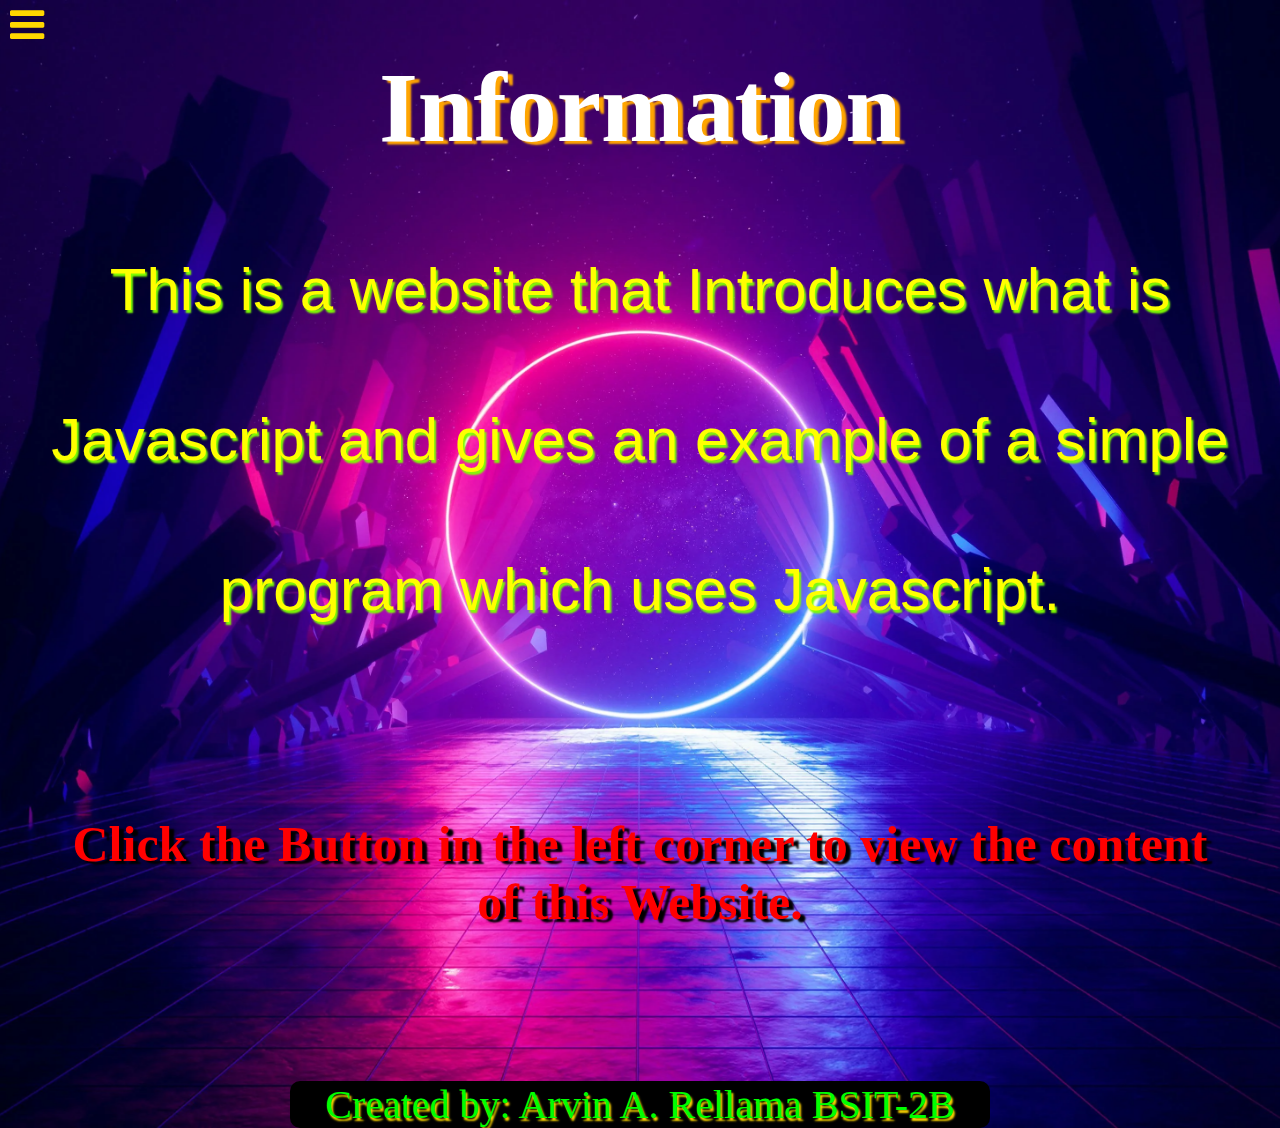
<file: index.html>
<!DOCTYPE html>
<html lang="en">
<head>
    <title>All Project WEB</title>
    <link rel="stylesheet" type="text/css" href="style.css">
    <link rel="stylesheet" href="https://cdnjs.cloudflare.com/ajax/libs/font-awesome/4.7.0/css/font-awesome.min.css">
    <style>
h1{
    display: flex;
    text-align: center;
    justify-content: center;
    padding:50px;
    color: white;
    font-size: 100px;
    font-family:cursive;
    text-shadow:orange 5px 3px 2px; 
    text-align: center;
}
h2{
    display: flex;
    text-align: center;
    justify-content: center;
    padding:50px;
    color: Red;
    font-size: 50px;
    font-family:cursive;
    text-shadow:black 5px 3px 2px; 
    text-align: center;
}
p{
    line-height: 2.5;
    font-size: 60px;
    color:yellow; 
    text-shadow:#7FFF00 2px 3px 2px; 
    text-align: center;
    font-family:sans-serif;
}
body{
    background-image: url("background body.webp");
    background-size: cover;
    background-repeat: no-repeat;
    background-position: center;
}
footer{
    color:lime;
    font-family:gothic;
    font-size:40px;
    text-shadow:gold 2px 3px 2px;
    background-color:black;
    width:700px;
    border-radius:10px;
}
    </style>
</head>
<body>
    <div class="sidebar">
        <div class="btn-menu">
            <i class="fa fa-bars"></i>
        </div>
            <ul>
                <li class="home"><a href="index.html">Home</a></li>
                <li class="intro-javascript"><a href="intro.html">Introduction</a></li>
                <li class="format"><a href="codes.html">Codes</a></li>
                <li class="format"><a href="Text.html">Text Formating</a></li>
                <li class="pop-up"><a href="Message pop-up.html">Pop-up Msg.</a></li>
                <li class="condition"><a href="condition.html">Cond.STMT</a></li>
                <li class="arithmetic"><a href="arithmitic.html">Arithmetic</a></li>
                <li class="constant"><a href="constant.html">Constant</a></li>
                <li class="array"><a href="multidimensional.html">Array</a></li>
                <li class="about"><a href="about.html">About Creator</a></li>
            </ul>
        </div>
    </div>
    <div id="home"> 
        <h1>Information</h1>
        <div class="Home">
            <p>This is a website that Introduces what is Javascript and gives an example of a simple program which uses Javascript.
            </p>
            <br><br><br><br><h2>Click the Button in the left corner to view the content of this Website.</h2></br></br></br></br>
        </div>
    </div>
    <script type="text/javascript" src="script.js"></script>
    <center><footer>Created by: Arvin A. Rellama BSIT-2B</footer></center>
</body>
</html>
</file>
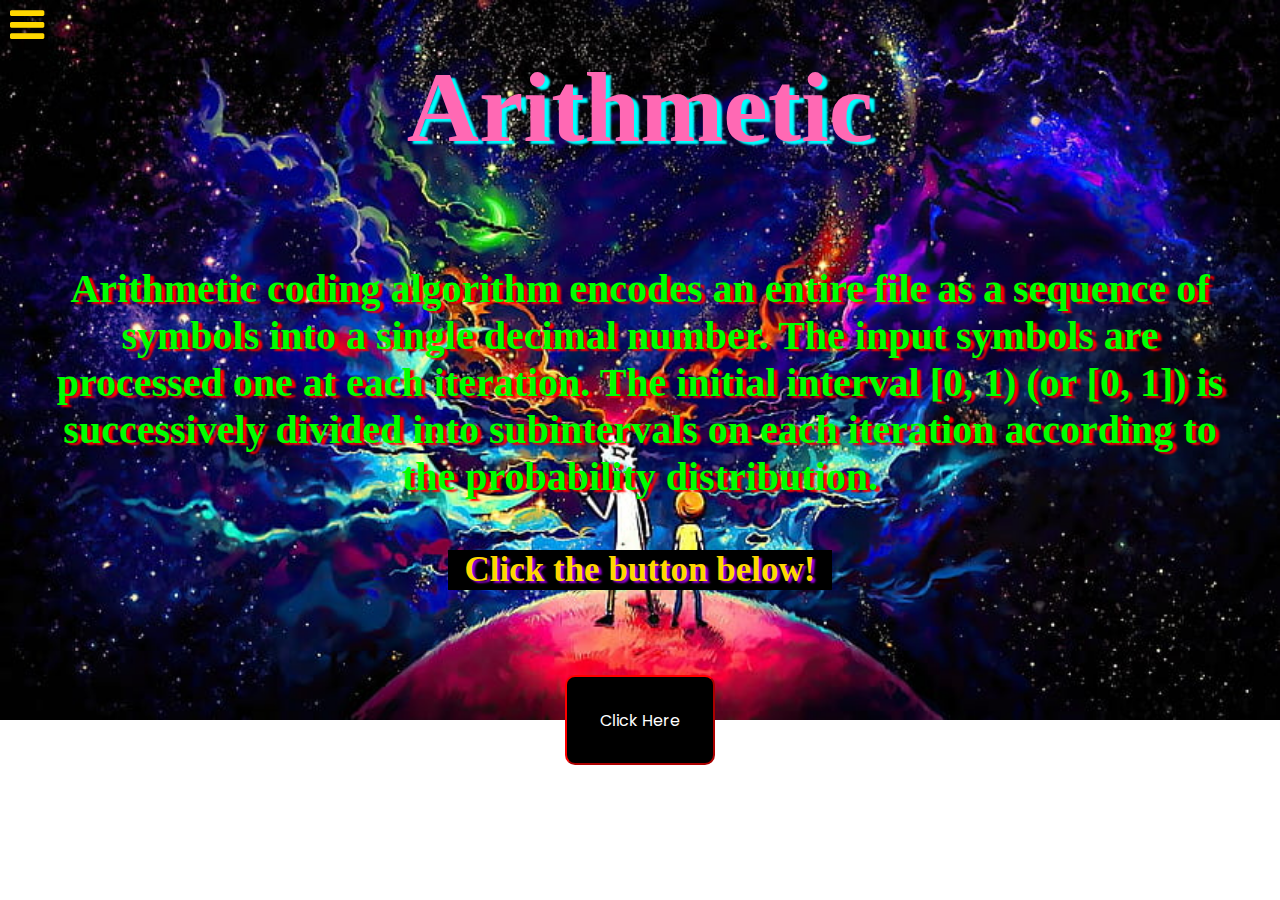
<file: arithmitic.html>
<!DOCTYPE html>
<html lang="en">
<head>
    <title>Arithmetic</title>
    <link rel="stylesheet" type="text/css" href="style.css">
    <link rel="stylesheet" href="https://cdnjs.cloudflare.com/ajax/libs/font-awesome/4.7.0/css/font-awesome.min.css">
    <style>
 	h1{
    text-align: center;
    justify-content: center;
    padding:50px;
    color: hotpink;
    font-size: 100px;
    font-family:cursive;
    text-shadow:#00FFFF 5px 3px 2px; 
    text-align: center;
}
h2{
    text-align: center;
    justify-content: center;
    padding:50px;
    color: lime;
    font-size:40px;
    font-family:cursive;
    text-shadow:red 4px 2px 2px; 
    text-align: center;
}
body{
	background-image: url(ari.jpg);
    background-size: cover;
    background-repeat: no-repeat;
}
button{
	padding: 10px;
	font-size: 16px;
	background-color:black;
	border-color:red;
	border-width: 2px;
	border-radius: 10px;
	cursor: pointer;
	width:150px;
	height: 90px;
	color:white;    
}
h3{
    color:gold;
    font-size: 35px;
    font-family:cursive;
    text-align: center;
    background-color:black;
    width:30%;
    text-shadow:darkviolet 3px 2px 2px;
}
button:hover{
	background-color: orange;
	box-shadow: 4px 7px 15px lime;
	transform: scale(1.5);
}
.center {
  margin: 0;
  position: absolute;
  top: 80%;
  left: 50%;
  -ms-transform: translate(-50%, -50%);
  transform: translate(-50%, -50%);
}

 </style>
    <body>
 	<div class="sidebar">
        <div class="btn-menu">
            <i class="fa fa-bars"></i>
        </div>
            <ul>
               <li class="home"><a href="index.html">Home</a></li>
                <li class="intro-javascript"><a href="intro.html">Introduction</a></li>
                <li class="format"><a href="codes.html">Codes</a></li>
                <li class="format"><a href="Text.html">Text Formating</a></li>
                <li class="pop-up"><a href="Message pop-up.html">Pop-up Msg.</a></li>
                <li class="condition"><a href="condition.html">Cond.STMT</a></li>
                <li class="arithmetic"><a href="arithmitic.html">Arithmetic</a></li>
                <li class="constant"><a href="constant.html">Constant</a></li>
                <li class="array"><a href="multidimensional.html">Array</a></li>
                <li class="about"><a href="about.html">About Creator</a></li>
            </ul>
        </div>
    </div>
    <div id="arithmetic"> 
        <h1>Arithmetic</h1>
        <h2>Arithmetic coding algorithm encodes an entire file as a sequence of symbols into a single decimal number. The input symbols are processed one at each iteration. The initial interval [0, 1) (or [0, 1]) is successively divided into subintervals on each iteration according to the probability distribution.</h2>
        <center><h3>Click the button below!</h3></center>
        <div class="Arithmetic">
        	<div class="center">
        <button onclick="sample_arithmetic()">Click Here</button>
  </div>
<script>
	function sample_arithmetic(){
let CCNA = +prompt("Enter 1st grade: ", );
let Web = +prompt("Enter 2nd grade: ", );
let STS = +prompt("Enter 3rd grade: ", );
let Ethics = +prompt("Enter 4th grade: ", );
let PATHFIT = +prompt("Enter 5th grade: ", );
let sum = CCNA + Web + STS + Ethics +PATHFIT;
let GPA = sum/5

	if(GPA >= 95){
		alert(CCNA+"+" +Web +"+" +STS+"+"+Ethics+"+"+PATHFIT+"="+""+sum+ "\n" +sum+"/5"+ "="+GPA+ "\n" +GPA+" Excellent");
	}else if(GPA >= 90){
		alert(CCNA+"+" +Web +"+" +STS+"+"+Ethics+"+"+PATHFIT+"="+""+sum+ "\n" +sum+"/5"+ "="+GPA+ "\n" +GPA+" Very Satisfactory");
	}else if(GPA >= 85){
		alert(CCNA+"+" +Web +"+" +STS+"+"+Ethics+"+"+PATHFIT+"="+""+sum+ "\n" +sum+"/5"+ "="+GPA+ "\n" +GPA+" Satisfactory");
	}else if(GPA >= 80){
		alert(CCNA+"+" +Web +"+" +STS+"+"+Ethics+"+"+PATHFIT+"="+""+sum+ "\n" +sum+"/5"+ "="+GPA+ "\n" +GPA+" Fair");
	}else{
		alert(CCNA+"+" +Web +"+" +STS+"+"+Ethics+"+"+PATHFIT+"="+""+sum+ "\n" +sum+"/5"+ "="+GPA+ "\n" +GPA+" Poor");
	}
}
        	</script>
	      </body>
	 <script type="text/javascript" src="script.js"></script>
	</body>
	</html>
</file>
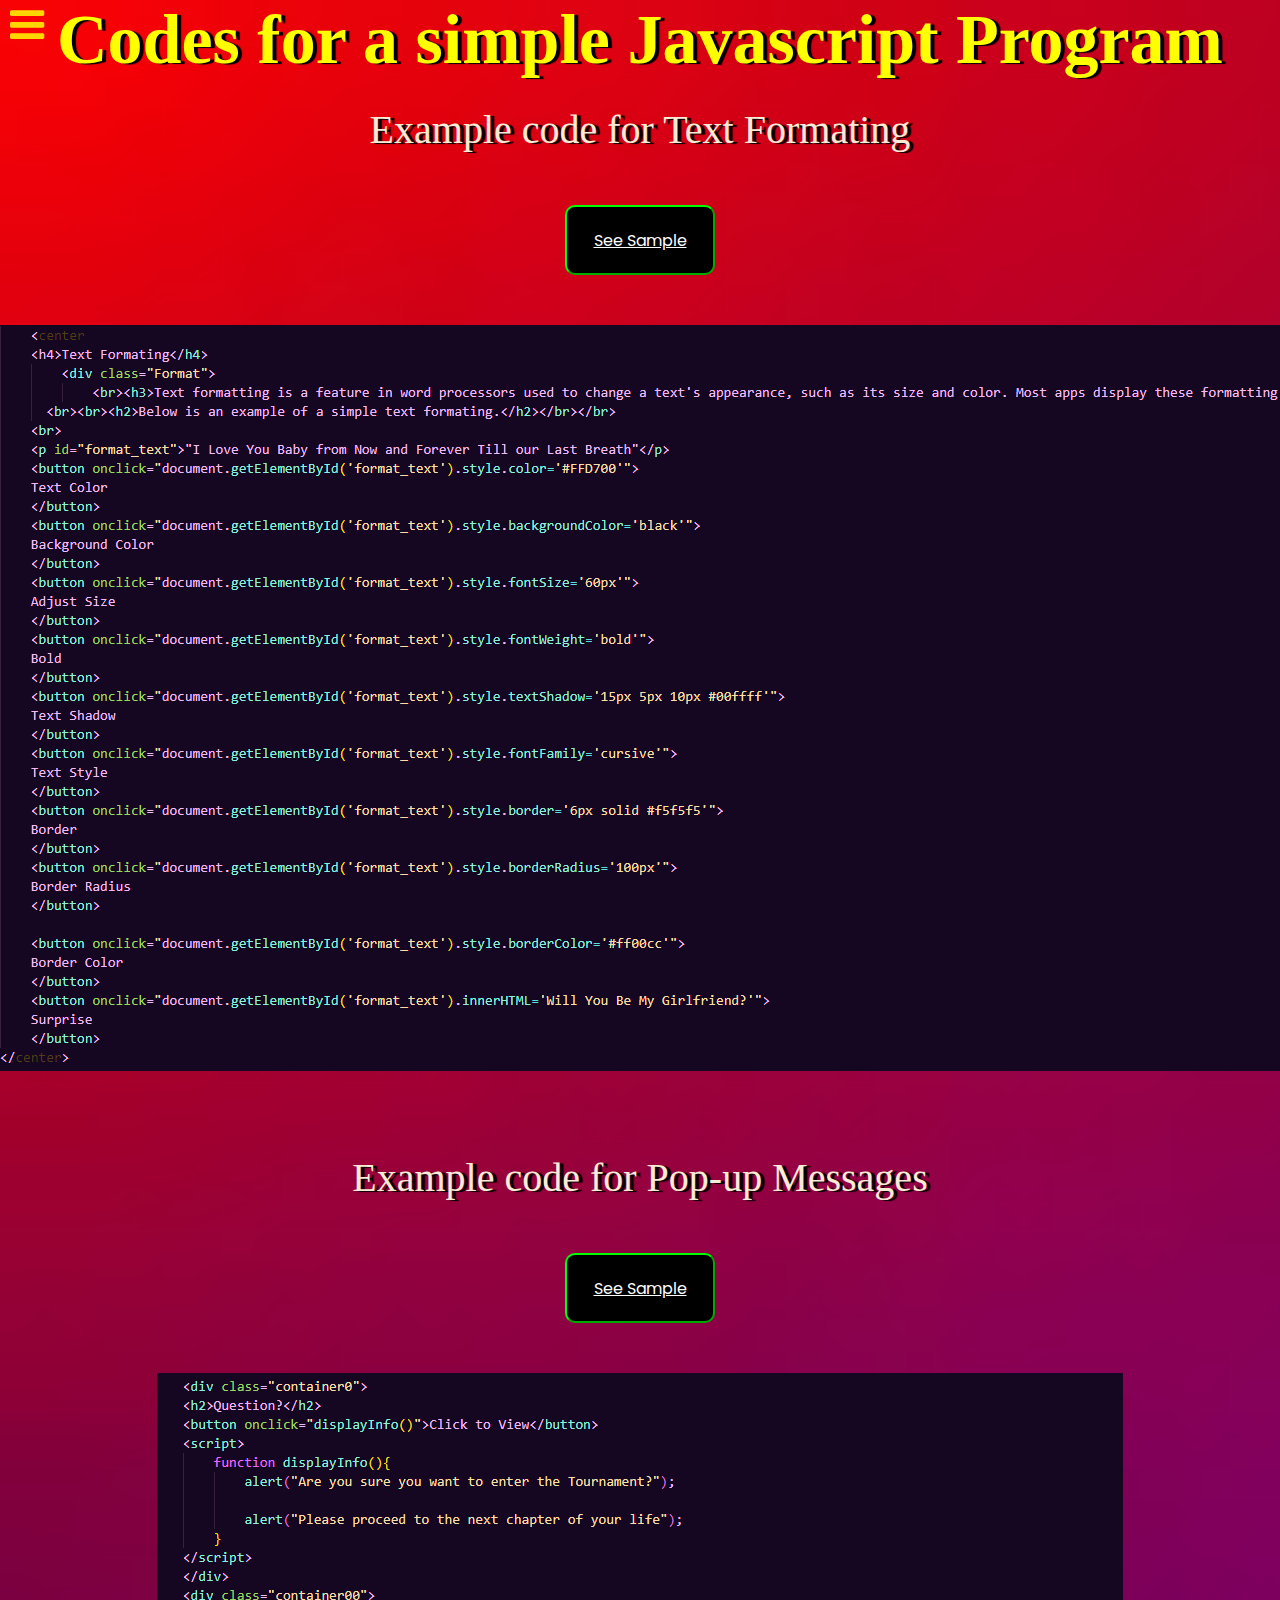
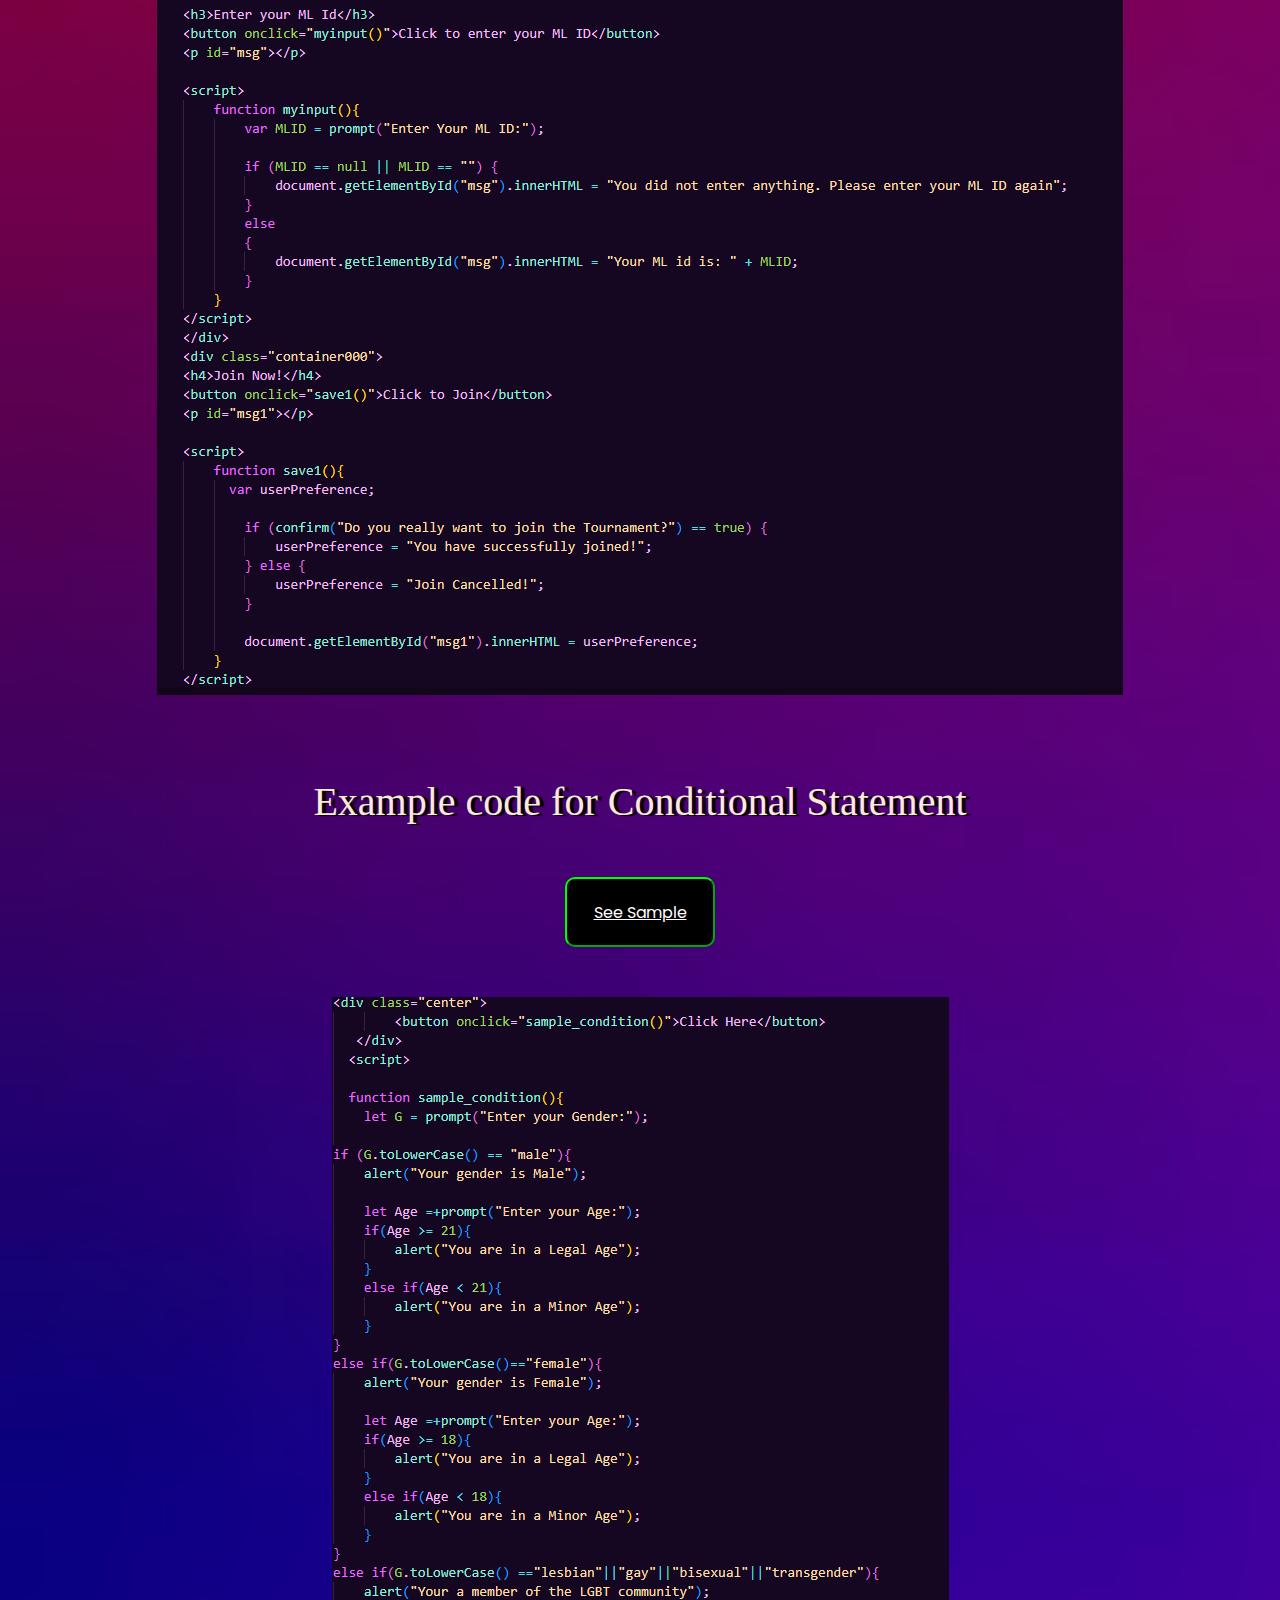
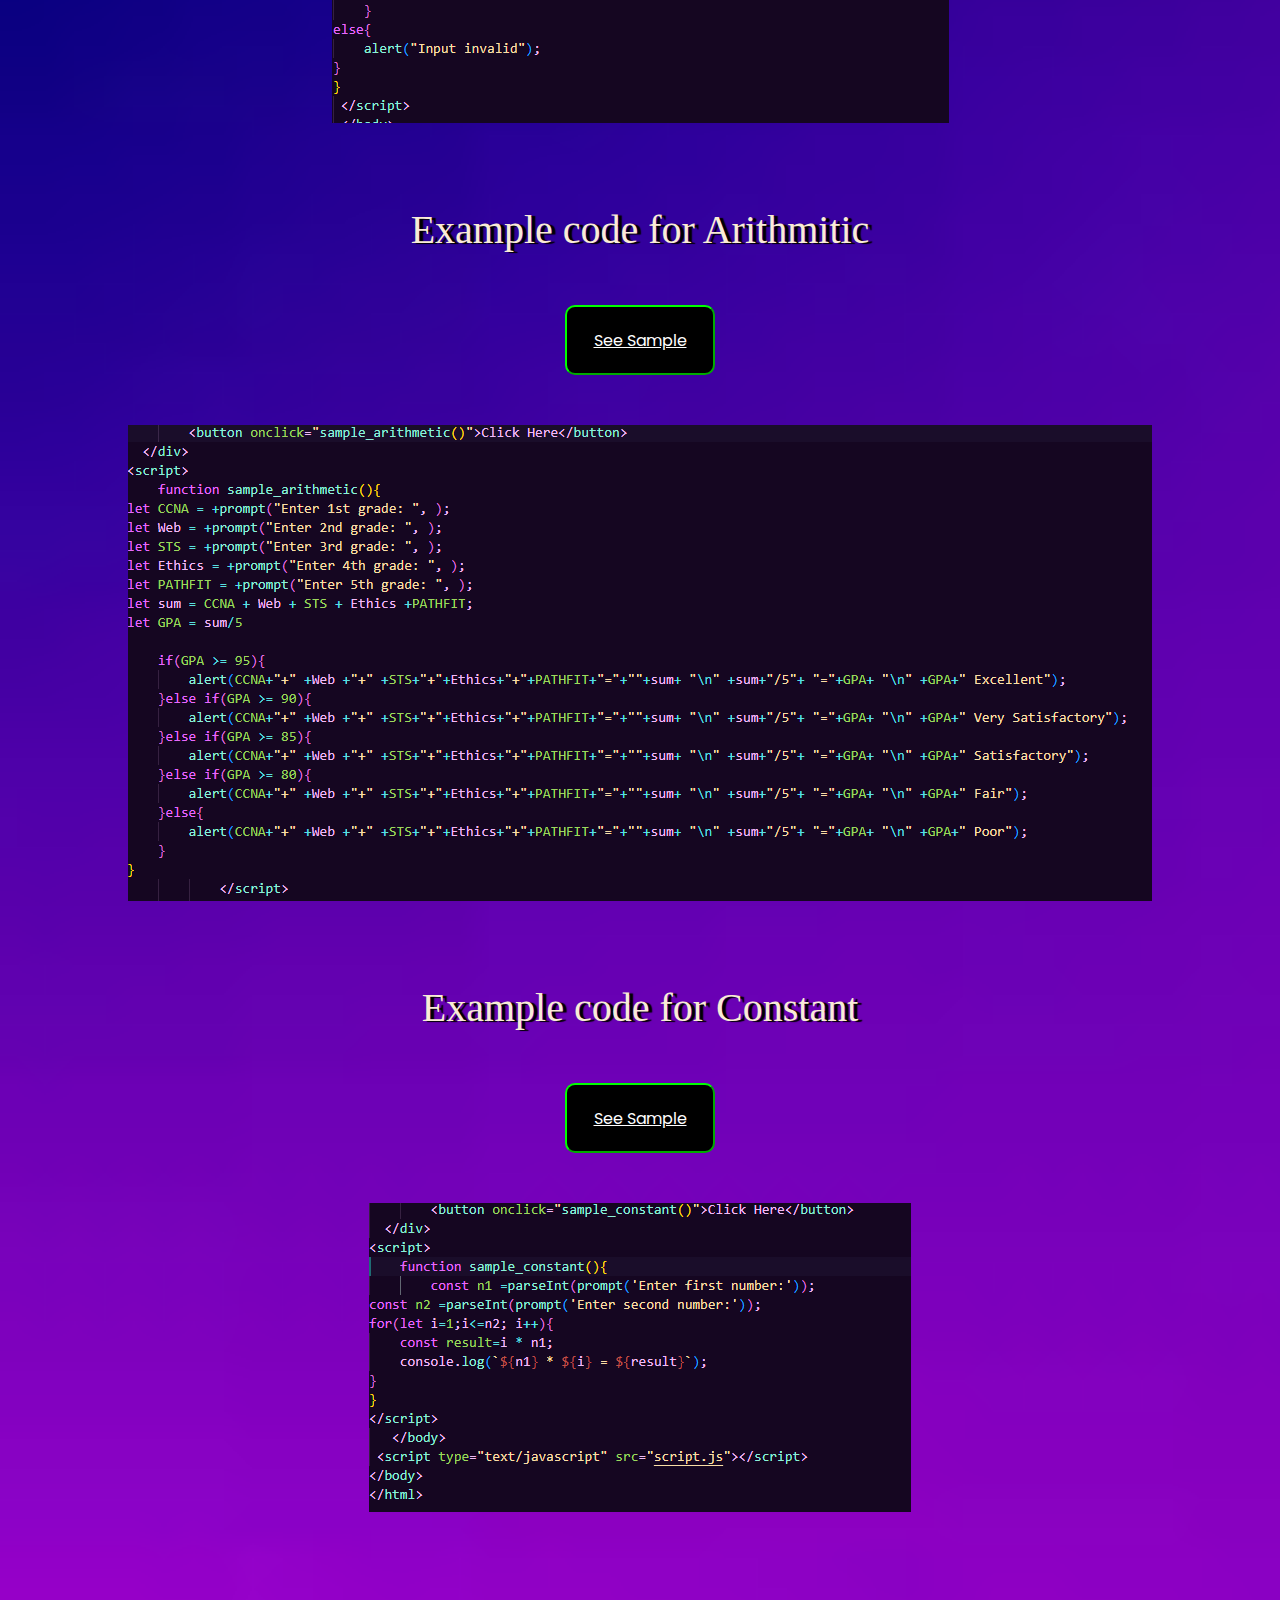
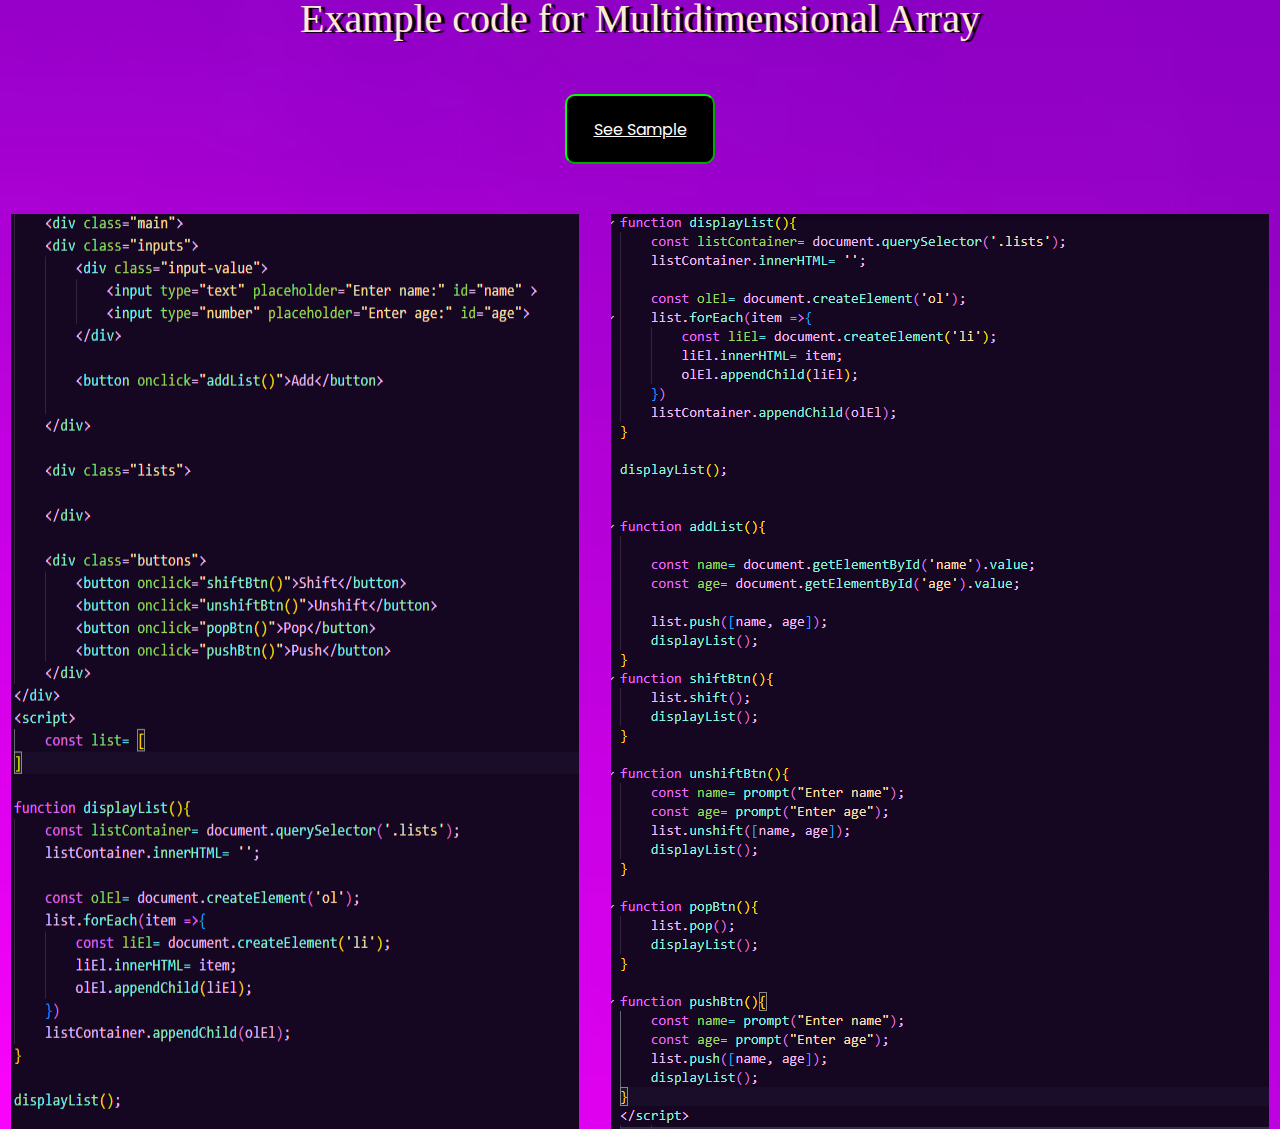
<file: codes.html>
<!DOCTYPE html>
<html lang="en">
<head>
	<link rel="stylesheet" type="text/css" href="style.css">
	<link rel="stylesheet" href="https://cdnjs.cloudflare.com/ajax/libs/font-awesome/4.7.0/css/font-awesome.min.css">
	<title>Introduction to Javascript</title>
    <style>
    	body{
    	    background-image: url(cd.jpg);
    		background-size: cover;
    		background-repeat: no-repeat;
    	}
        button{
            padding: 10px;
            font-size: 16px;
            background-color:black;
            border-color:#00FF00;
            border-width: 2px;
            border-radius: 10px;
            cursor: pointer;
            text-align: center;
            width:150px;
            height: 70px;
            color:white;
            
        }
        button:hover{
            background-color:rgb(250, 1, 229);
            box-shadow: 4px 7px 15px #FFFF00;
            transform: scale(1.2);
        }
    	h1{
    		text-align: center;
            color:yellow;
            font-family: Gothic;
            font-size: 70px;
            text-shadow:4px 1px 1px black ;
    	}
    	p{
    		text-align: center;
            color:antiquewhite;
            font-family: italic;
            font-size: 40px;
            text-shadow:4px 1px 1px black;

    	}
        .me{
            color: white    ;
        }
        .social{
            display: flex;
            justify-content: center;
            gap: 4.0rem;        }
         .multi-img{
            display: flex;
            justify-content: center;
            gap: 2.0rem;        }
    </style>
</head>
<body>
	<div class="sidebar">
        <div class="btn-menu">
            <i class="fa fa-bars"></i>
        </div>
            <ul>
                <li class="home"><a href="index.html">Home</a></li>
                <li class="intro-javascript"><a href="intro.html">Introduction</a></li>
                <li class="format"><a href="codes.html">Codes</a></li>
                <li class="format"><a href="Text.html">Text Formating</a></li>
                <li class="pop-up"><a href="Message pop-up.html">Pop-up Msg.</a></li>
                <li class="condition"><a href="condition.html">Cond.STMT</a></li>
                <li class="arithmetic"><a href="arithmitic.html">Arithmetic</a></li>
                <li class="constant"><a href="constant.html">Constant</a></li>
                 <li class="array"><a href="multidimensional.html">Array</a></li>
                 <li class="about"><a href="about.html">About Creator</a></li>
                </ul>
 </div>
<div class="textformat">
	<h1>Codes for a simple Javascript Program</h1>
	<p>Example code for Text Formating</p>
    <br>
    <center><button><a class="me" href="Text.html">See Sample</a></button></center>
    <br>
    <br>
    <center><img src="textf.png"></center>
	</div>
<br>
<br>
<div>
    <p>Example code for Pop-up Messages</p>
    <br>
    <center><button><a class="me" href="Message pop-up.html">See Sample</a></button></center>
    <br>
    <br>
    <center><img src="me.png"></center>
	</div>
<br>
<br>
<div>
    <p>Example code for Conditional Statement</p>
    <br>
    <center><button><a class="me" href="condition.html">See Sample</a></button></center>
    <br>
    <br>
    <center><img src="cond.png"></center>
	</div>
<br>
<br>
<div>
    <p>Example code for Arithmitic</p>
    <br>
    <center><button><a class="me" href="arithmitic.html">See Sample</a></button></center>
    <br>
    <br>
    <center><img src="ari.png"></center>
	</div>
<br>
<br>
<div>
    <p>Example code for Constant</p>
    <br>
    <center><button><a class="me" href="constant.html">See Sample</a></button></center>
    <br>
    <br>
    <center><img src="cons.png"></center>
	</div>
<br>
<br>
<div>
    <p>Example code for Multidimensional Array</p>
    <br>
    <center><button><a class="me" href="multidimensional.html">See Sample</a></button></center>
    <br>
    <br>
    <div class="multi-img">
    <img src="multi1.png">
    <img src="multi2.png">
</div>
	</div>

        <script type="text/javascript" src="script.js"></script>
</body>
</html>
</file>
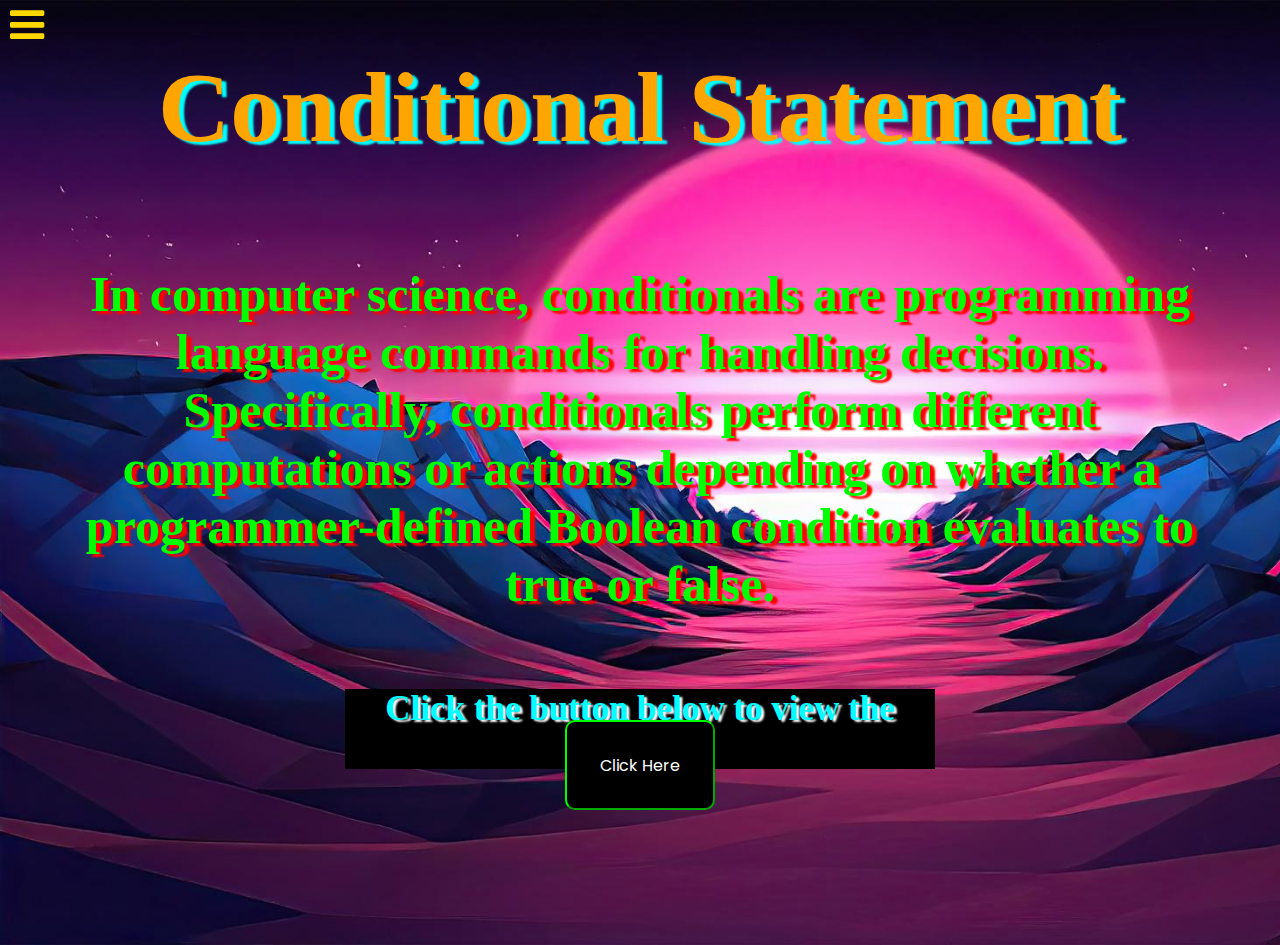
<file: condition.html>
<!DOCTYPE html>
<html lang="en">
<head>
    <title>Condition</title>
    <link rel="stylesheet" type="text/css" href="style.css">
    <link rel="stylesheet" href="https://cdnjs.cloudflare.com/ajax/libs/font-awesome/4.7.0/css/font-awesome.min.css">
 <style>
 	h1{
    text-align: center;
    justify-content: center;
    padding:50px;
    color: orange;
    font-size: 100px;
    font-family:cursive;
    text-shadow:#00FFFF 5px 3px 2px; 
    text-align: center;
}
h2{
    text-align: center;
    justify-content: center;
    padding:50px;
    color: lime;
    font-size: 50px;
    font-family:cursive;
    text-shadow:red 5px 3px 2px; 
    text-align: center;
}
h3{
    color:cyan;
    font-size: 35px;
    font-family:cursive;
    text-align: center;
    background-color:black;
    width:50%;
    text-shadow:white 3px 2px 2px;
}
body{
	background-image:url(condition.jpg);
	background-size: cover;
	background-repeat: no-repeat;
}
button{
	padding: 10px;
	font-size: 16px;
	background-color:black;
	border-color:#00FF00;
	border-width: 2px;
	border-radius: 10px;
	cursor: pointer;
	text-align: center;
	width:150px;
	height: 90px;
	color:white;
    
}
button:hover{
	background-color: red;
	box-shadow: 4px 7px 15px #FFFF00;
	transform: scale(1.5);
}
.center {
  margin: 0;
  position: absolute;
  top: 85%;
  left: 50%;
  -ms-transform: translate(-50%, -50%);
  transform: translate(-50%, -50%);
}

 </style>
 <body>
 	<div class="sidebar">
        <div class="btn-menu">
            <i class="fa fa-bars"></i>
        </div>
            <ul>
              <li class="home"><a href="index.html">Home</a></li>
                <li class="intro-javascript"><a href="intro.html">Introduction</a></li>
                <li class="format"><a href="codes.html">Codes</a></li>
                <li class="format"><a href="Text.html">Text Formating</a></li>
                <li class="pop-up"><a href="Message pop-up.html">Pop-up Msg.</a></li>
                <li class="condition"><a href="condition.html">Cond.STMT</a></li>
                <li class="arithmetic"><a href="arithmitic.html">Arithmetic</a></li>
                <li class="constant"><a href="constant.html">Constant</a></li>
                 <li class="array"><a href="multidimensional.html">Array</a></li>
                 <li class="about"><a href="about.html">About Creator</a></li>
            </ul>
        </div>
    </div>
    <div id="condition"> 
        <h1>Conditional Statement</h1>
        <div class="Condition">
      <h2>In computer science, conditionals are programming language commands for handling decisions. Specifically, conditionals perform different computations or actions depending on whether a programmer-defined Boolean condition evaluates to true or false. <center><br><h3>Click the button below to view the example!</h3></br></center></h2>
      <br></br>
      
<div class="center">
        <button onclick="sample_condition()">Click Here</button>
   </div>
  <script>

  function sample_condition(){
 	let G = prompt("Enter your Gender:");

if (G.toLowerCase() == "male"){
	alert("Your gender is Male");

	let Age =+prompt("Enter your Age:");
	if(Age >= 21){
		alert("You are in a Legal Age");
	}
	else if(Age < 21){
		alert("You are in a Minor Age");
	}
}
else if(G.toLowerCase()=="female"){
	alert("Your gender is Female");

	let Age =+prompt("Enter your Age:");
	if(Age >= 18){
		alert("You are in a Legal Age");
	}
	else if(Age < 18){
		alert("You are in a Minor Age");
	}
}
else if(G.toLowerCase() =="lesbian"||"gay"||"bisexual"||"transgender"){
	alert("Your a member of the LGBT community");
    }
else{
	alert("Input invalid");
}
}	
 </script>
 </body>
 <script type="text/javascript" src="script.js"></script>
</body>
</html>
</file>
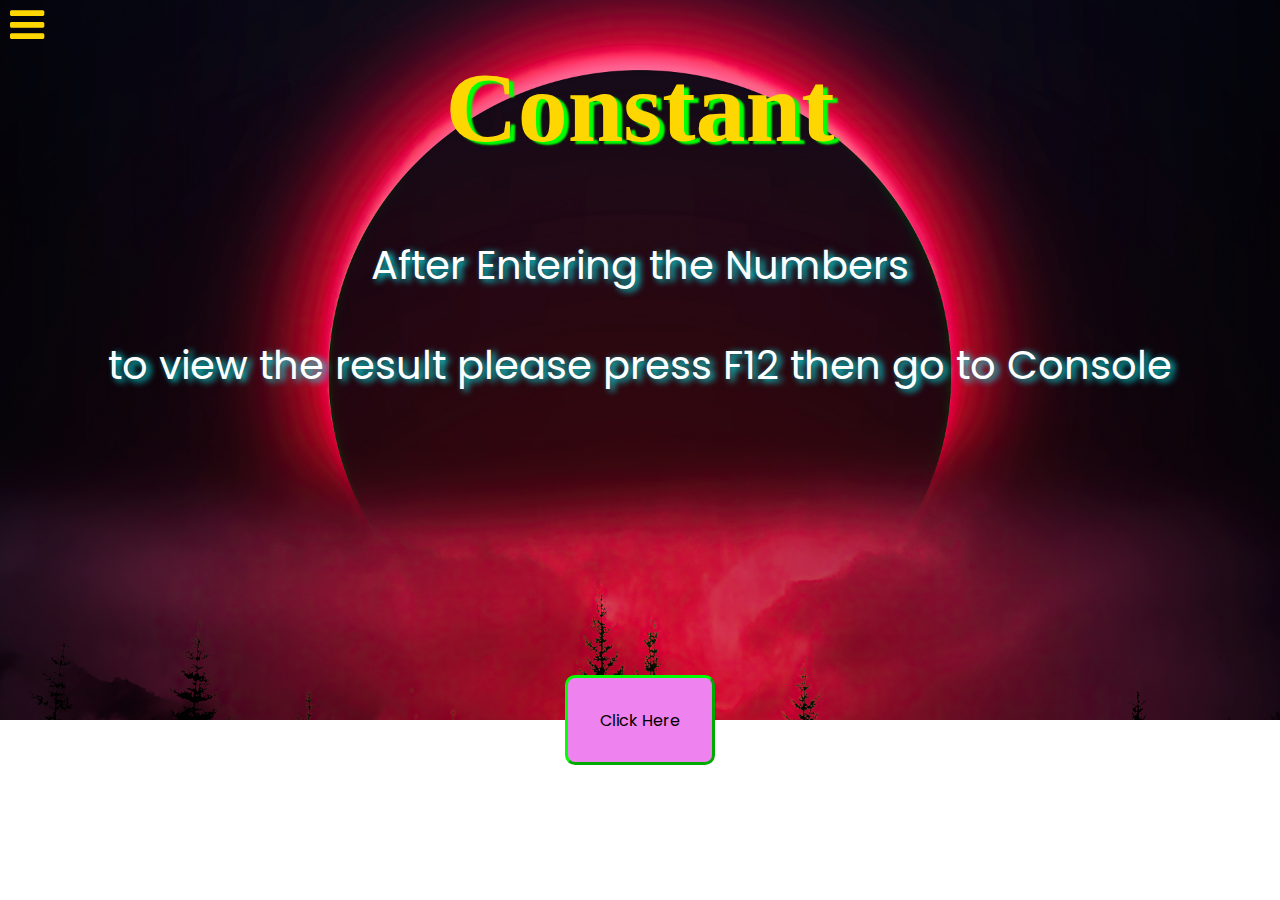
<file: constant.html>
<!DOCTYPE html>
<html lang="en">
<head>
    <title>Constant</title>
    <link rel="stylesheet" type="text/css" href="style.css">
    <link rel="stylesheet" href="https://cdnjs.cloudflare.com/ajax/libs/font-awesome/4.7.0/css/font-awesome.min.css">
<style>
   h1{
    text-align: center;
    justify-content: center;
    padding:50px;
    color: gold;
    font-size: 100px;
    font-family:cursive;
    text-shadow:lime 5px 3px 2px; 
    text-align: center;
}
body{
	background-image:url(cons.jpg);
	background-size: cover;
	background-repeat: no-repeat;
	position:center;
}
button{
	padding: 10px;
	font-size: 16px;
	background-color:violet;
	border-color:lime;
	border-width: 3.5px;
	border-radius: 10px;
	cursor: pointer;
	width:150px;
	height: 90px;
	color:black;    
}
button:hover{
	background-color:yellow;
	box-shadow: 4px 7px 15px cyan;
	transform: scale(1.5);
}
.center {
  margin: 0;
  position:absolute;
  top: 80%;
  left: 50%;
  -ms-transform: translate(-50%, -50%);
  transform: translate(-50%, -50%);
}
.Constant{
    color:white; 
    text-shadow:aqua 4px 2px 7px; 
    text-align: center;
    font-size:40px;
    font-family:sans-serif;
    display: flex;
    align-items: center;
    justify-content: center;
    margin-left: 100px;
    margin-right: 100px;
}

 </style>
    <body>
 	<div class="sidebar">
        <div class="btn-menu">
            <i class="fa fa-bars"></i>
        </div>
            <ul>
                <li class="home"><a href="index.html">Home</a></li>
                <li class="intro-javascript"><a href="intro.html">Introduction</a></li>
                <li class="format"><a href="codes.html">Codes</a></li>
                <li class="format"><a href="Text.html">Text Formating</a></li>
                <li class="pop-up"><a href="Message pop-up.html">Pop-up Msg.</a></li>
                <li class="condition"><a href="condition.html">Cond.STMT</a></li>
                <li class="arithmetic"><a href="arithmitic.html">Arithmetic</a></li>
                <li class="constant"><a href="constant.html">Constant</a></li>
                 <li class="array"><a href="multidimensional.html">Array</a></li>
                 <li class="about"><a href="about.html">About Creator</a></li>
            </ul>
        </div>
    </div>
    <div id="constant"> 
        <h1>Constant</h1>
        <div class="Constant">
        	<div>
        	<p>After Entering the Numbers</p>
        	<p>to view the result please press F12 then go to Console</p>
        	</div>
        	<div class="center">
        <button onclick="sample_constant()">Click Here</button>
  </div>
<script>
	function sample_constant(){
		const n1 =parseInt(prompt('Enter first number:'));
const n2 =parseInt(prompt('Enter second number:'));
for(let i=1;i<=n2; i++){
	const result=i * n1;
	console.log(`${n1} * ${i} = ${result}`);
}  
}
</script>
   </body>
 <script type="text/javascript" src="script.js"></script>
</body>
</html>
</file>
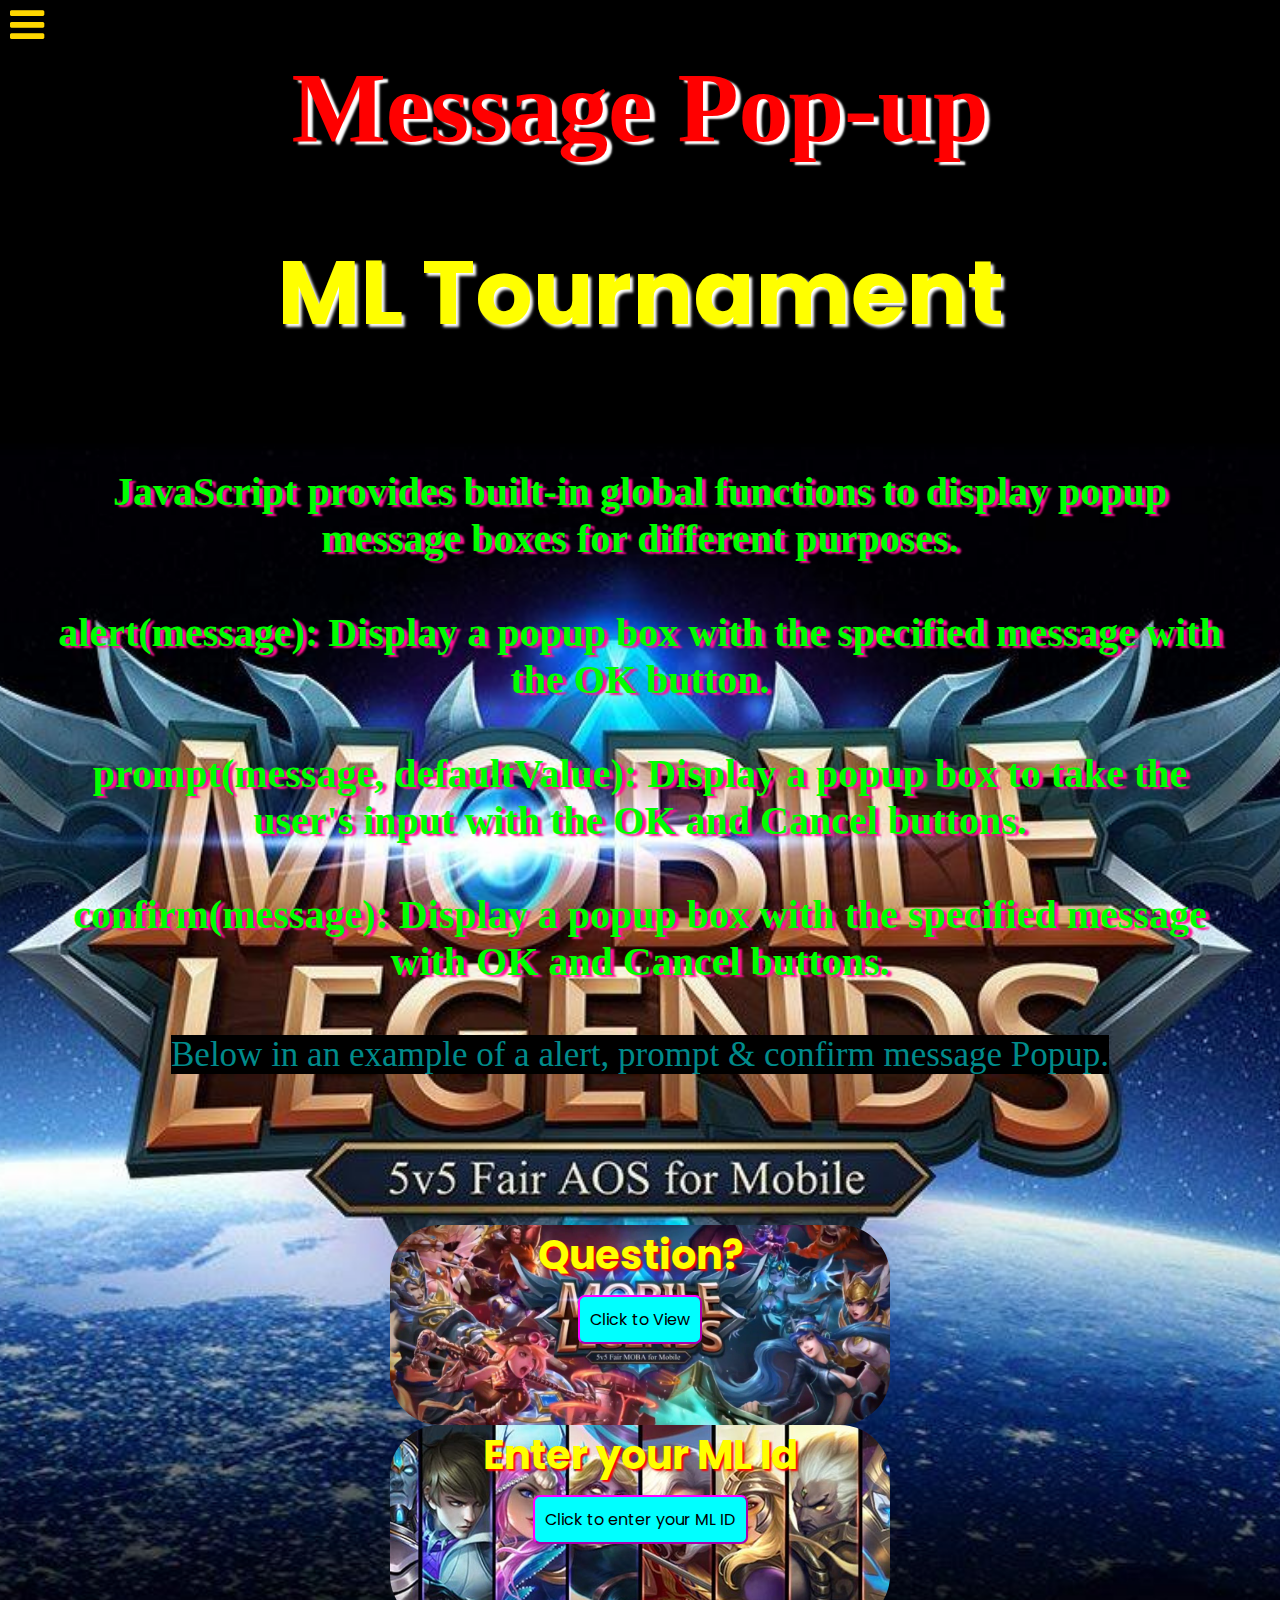
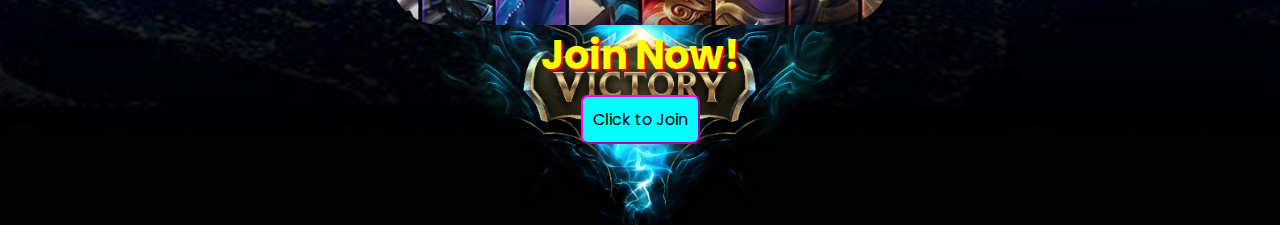
<file: Message pop-up.html>
<!DOCTYPE html>
<html lang="en">
<head>
    <title>All Project WEB</title>
    <link rel="stylesheet" type="text/css" href="style.css">
    <link rel="stylesheet" href="https://cdnjs.cloudflare.com/ajax/libs/font-awesome/4.7.0/css/font-awesome.min.css">
    <style>
       
h1{
	color: yellow;
	text-shadow: white 3px 3px 3px;
	padding:10px;
	font-size:90px;
}
h2{
	color: yellow;
	text-shadow: red 2px 2px 2px;
	font-size:40px;
}
h3{
	color: yellow;
	text-shadow: red 2px 2px 2px;
    font-size:40px;
}

h4{
 color: yellow;
 text-shadow: red 2px 2px 2px;
 font-size:40px;
}
h5{
    text-align: center;
    justify-content: center;
    padding:50px;
    color: red;
    font-size: 100px;
    font-family:cursive;
    text-shadow:white 5px 3px 2px; 
    text-align: center;
}
h6{
    text-align: center;
    justify-content: center;
    padding:50px;
    color: lime;
    font-size:40px;
    font-family:cursive;
    text-shadow:deeppink 4px 2px 2px; 
    text-align: center;
}
h7{
    color:darkcyan;
    font-size: 35px;
    font-family:cursive;
    text-align: center;
    background-color:black ;
    width:100px;
}
body{
	background-image: url(background.jpg);
	background-size: cover;
	background-repeat: no-repeat;
    background-position:center;
}
button{
	margin: 10px;
	padding: 10px;
	font-size: 16px;
	background-color:cyan;
	border-color:#ff00ff;
	border-width: 2px;
	border-radius: 7px;
	cursor: pointer;
}

button:hover{
	background-color: #00ff33;
	box-shadow: 4px 7px 15px red;
	transform: scale(1.5);


}
.container0{
	background-image: url(moba.jpg);
	background-repeat: no-repeat;
	background-size: cover;
	background-position: center;
	border-radius: 50px;
	height: 200px;
	width: 500px;
}
.container00{
	background-image: url(ml.jpg);
	background-repeat: no-repeat;
	background-size: cover;
	border-radius: 50px;
	height: 200px;
	width: 500px;
}
P{
	color: white;
	font-size: 20px;
	background-color:black;
	width:300px;
	border-radius: 50px;

}
.container000{
	background-image: url(moba.png);
	background-repeat: no-repeat;
	background-size: cover;
	background-position: center;
	border-radius: 50px;
	height: 200px;
	width: 500px;

}

</style>
<body>
    <div class="sidebar">
        <div class="btn-menu">
            <i class="fa fa-bars"></i>
        </div>
            <ul>
                <li class="home"><a href="index.html">Home</a></li>
                <li class="intro-javascript"><a href="intro.html">Introduction</a></li>
                <li class="format"><a href="codes.html">Codes</a></li>
                <li class="format"><a href="Text.html">Text Formating</a></li>
                <li class="pop-up"><a href="Message pop-up.html">Pop-up Msg.</a></li>
                <li class="condition"><a href="condition.html">Cond.STMT</a></li>
                <li class="arithmetic"><a href="arithmitic.html">Arithmetic</a></li>
                <li class="constant"><a href="constant.html">Constant</a></li>
                <li class="array"><a href="multidimensional.html">Array</a></li>
                <li class="about"><a href="about.html">About Creator</a></li>
                
            </ul>
        </div>
    </div>
    <div id="pop-up"> 
        <h5>Message Pop-up</h5>
        <div class="Pop-up">
    <center>
<h1>ML Tournament</h1>
<h6><br>JavaScript provides built-in global functions to display popup message boxes for different purposes.</br>
<br>alert(message): Display a popup box with the specified message with the OK button.</br>
<br>prompt(message, defaultValue): Display a popup box to take the user's input with the OK and Cancel buttons.</br>
<br>confirm(message): Display a popup box with the specified message with OK and Cancel buttons.</br>
</h6>
<h7>Below in an example of a alert, prompt & confirm message Popup.</h7>
</center>
<br></br><br></br><br></br>
   <center>
    <div class="container0">
    <h2>Question?</h2>
    <button onclick="displayInfo()">Click to View</button>
    <script>
        function displayInfo(){
            alert("Are you sure you want to enter the Tournament?");

            alert("Please proceed to the next chapter of your life"); 
        }
    </script>
    </div>
    <div class="container00">
    <h3>Enter your ML Id</h3>
    <button onclick="myinput()">Click to enter your ML ID</button>
    <p id="msg"></p>
   
    <script>
        function myinput(){
            var MLID = prompt("Enter Your ML ID:");
   
            if (MLID == null || MLID == "") {
                document.getElementById("msg").innerHTML = "You did not enter anything. Please enter your ML ID again";
            }
            else
            {
                document.getElementById("msg").innerHTML = "Your ML id is: " + MLID;
            }
        }
    </script>
    </div>
    <div class="container000">
    <h4>Join Now!</h4>
    <button onclick="save1()">Click to Join</button>
    <p id="msg1"></p>
   
    <script>
        function save1(){    
          var userPreference;

            if (confirm("Do you really want to join the Tournament?") == true) {
                userPreference = "You have successfully joined!";
            } else {
                userPreference = "Join Cancelled!";
            }

            document.getElementById("msg1").innerHTML = userPreference;
        }
    </script>
</div>
</center>
<script type="text/javascript" src="script.js"></script>
</body>
</html>
</file>
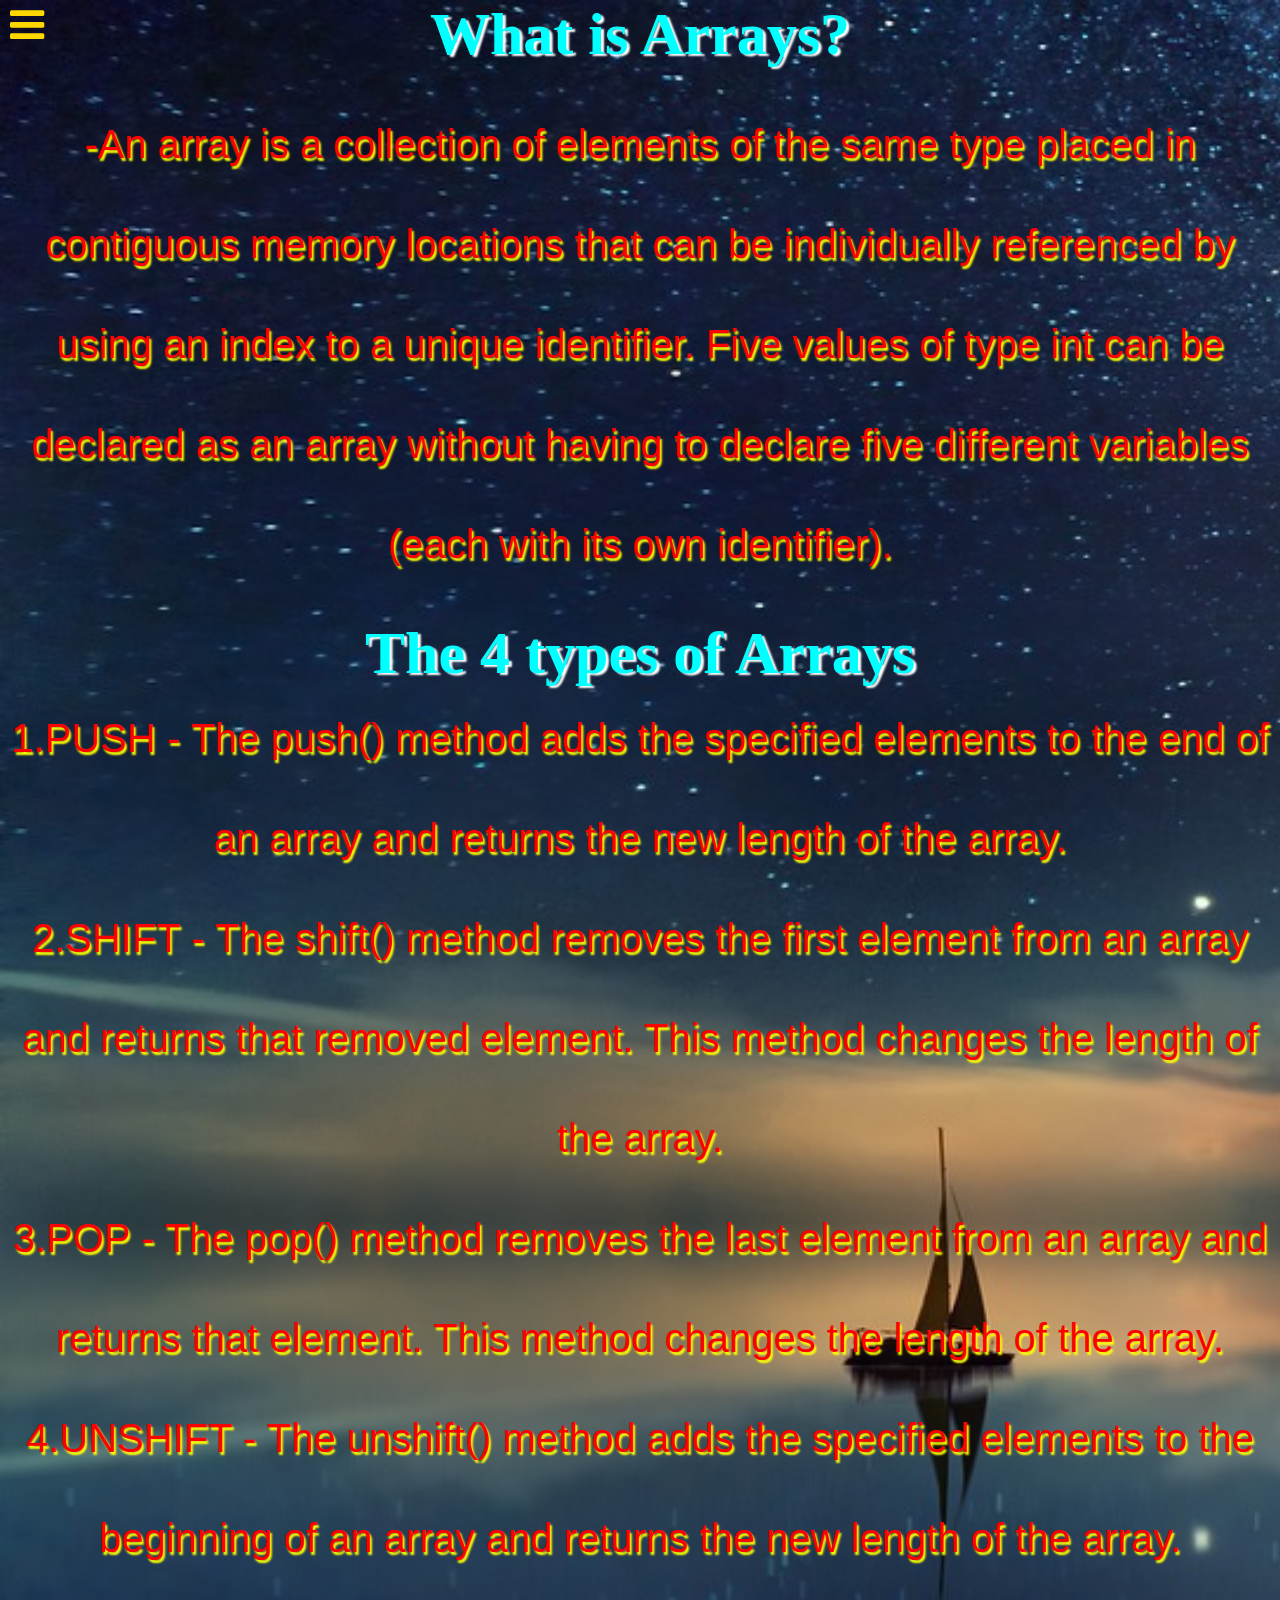
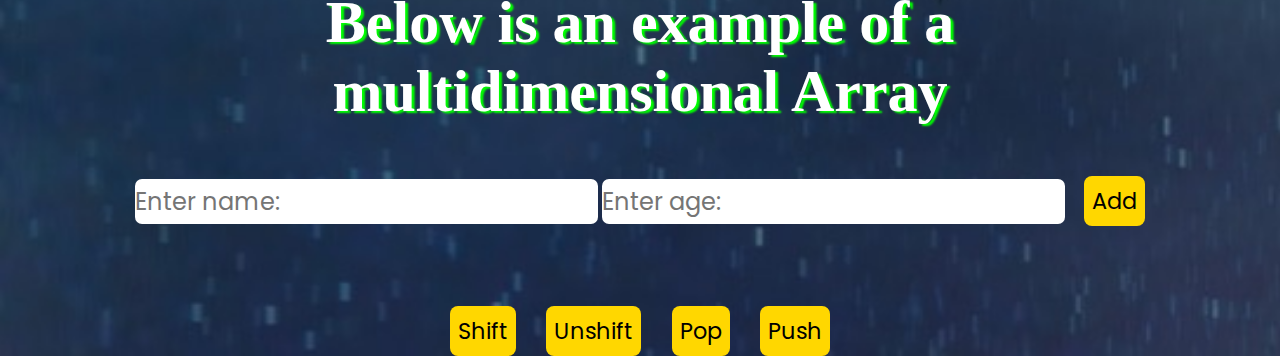
<file: multidimensional.html>
<html lang="en">
<head>
    <meta charset="UTF-8">
    <meta http-equiv="X-UA-Compatible" content="IE=edge">
    <meta name="viewport" content="width=device-width, initial-scale=1.0">
    <title>Multidimensional Array</title>
    <link rel="stylesheet" type="text/css" href="style.css">
    <link rel="stylesheet" href="https://cdnjs.cloudflare.com/ajax/libs/font-awesome/4.7.0/css/font-awesome.min.css">  
</head>
<style>
    *{
    margin: 0;
    padding: 0;
    box-sizing: border-box;

}

body{
    background-image: url(g.jpg);
    background-size:cover;
    background-repeat:no-repeat;
    color: #000000;
    font-size: 16px;
}

.main{
    display: flex;
    justify-content: center;
    flex-direction: column;
    align-items: center;
    margin-top: 50px;
    gap: 2.5rem;
}

.inputs{
    display: flex;
    gap: 1.2rem;
    align-items: center;
}
.input-value input{
    font-size: 1.5rem;
    height: 45px;
    border-radius: 7px;
    border: none; 
    color:black;  
}

.lists{
    display: flex;
    justify-content: center;
    color:white;
    background-color:black;
    border-radius:10px;
}

li{
    font-size: 1.0rem;
}

.buttons{
    display: flex;
    justify-content: center;
    gap: 1.9rem;
}
button{
    padding: 8px;
    font-size: 1.4rem;
    border-radius: 8px;
    border: none;
    background-color: gold;
    cursor: pointer;  
}
button:hover{
    background-color: #00ff33;
    box-shadow: 3px 7px 5px cyan;
    transform: scale(1.5);
}
h1{
    color:cyan;
    font-size:60px;
    font-family:cursive;
    text-align:center;
    width:50%;
    text-shadow:white 3px 2px 2px;
}
h2{
    color:white;
    font-size:60px;
    font-family:cursive;
    text-align:center;
    width:50%;
    text-shadow:lime 3px 2px 2px;
}
p{
    line-height: 2.5;
    font-size: 40px;
    color:red; 
    text-shadow:yellow 2px 3px 2px; 
    text-align: center;
    font-family:sans-serif;
}

</style>

<body>
    <div class="sidebar">
        <div class="btn-menu">
            <i class="fa fa-bars"></i>
        </div>
            <ul>
               <li class="home"><a href="index.html">Home</a></li>
                <li class="intro-javascript"><a href="intro.html">Introduction</a></li>
                <li class="format"><a href="codes.html">Codes</a></li>
                <li class="format"><a href="Text.html">Text Formating</a></li>
                <li class="pop-up"><a href="Message pop-up.html">Pop-up Msg.</a></li>
                <li class="condition"><a href="condition.html">Cond.STMT</a></li>
                <li class="arithmetic"><a href="arithmitic.html">Arithmetic</a></li>
                <li class="constant"><a href="constant.html">Constant</a></li>
                <li class="array"><a href="multidimensional.html">Array</a></li>
                <li class="about"><a href="about.html">About Creator</a></li>
            </ul>
        </div>
    </div>
    <center><h1>What is Arrays?</h1><br>
        <p>-An array is a collection of elements of the same type placed in contiguous memory locations that can be individually referenced by using an index to a unique identifier. Five values of type int can be declared as an array without having to declare five different variables (each with its own identifier).</p><br>
        <h1>The 4 types of Arrays</h1>
        <p>
        1.PUSH - The push() method adds the specified elements to the end of an array and returns the new length of the array.
        <br> 2.SHIFT - The shift() method removes the first element from an array and returns that removed element. This method changes the length of the array.
        <br> 3.POP - The pop() method removes the last element from an array and returns that element. This method changes the length of the array.
        <br> 4.UNSHIFT - The unshift() method adds the specified elements to the beginning of an array and returns the new length of the array.</p>
        <h2>Below is an example of a multidimensional Array</h2>
        </center>

    <div class="main">
    <div class="inputs">
        <div class="input-value">
            <input type="text" placeholder="Enter name:" id="name" >
            <input type="number" placeholder="Enter age:" id="age">
        </div>
        
        <button onclick="addList()">Add</button>

    </div>
    
    <div class="lists">

    </div>

    <div class="buttons">
        <button onclick="shiftBtn()">Shift</button>
        <button onclick="unshiftBtn()">Unshift</button>
        <button onclick="popBtn()">Pop</button>
        <button onclick="pushBtn()">Push</button>
    </div>
</div>
<script>
    const list= [
]

function displayList(){
    const listContainer= document.querySelector('.lists');
    listContainer.innerHTML= '';

    const olEl= document.createElement('ol');
    list.forEach(item =>{
        const liEl= document.createElement('li');
        liEl.innerHTML= item;
        olEl.appendChild(liEl);
    })
    listContainer.appendChild(olEl);
}

displayList();


function addList(){

    const name= document.getElementById('name').value;
    const age= document.getElementById('age').value;

    list.push([name, age]);
    displayList();
}
function shiftBtn(){
    list.shift();
    displayList();
}

function unshiftBtn(){
    const name= prompt("Enter name");
    const age= prompt("Enter age");
    list.unshift([name, age]);
    displayList();
}

function popBtn(){
    list.pop();
    displayList();
}

function pushBtn(){
    const name= prompt("Enter name");
    const age= prompt("Enter age");
    list.push([name, age]);
    displayList();
}

</script>
        <script type="text/javascript" src="script.js"></script>
</body>
</html>
</file>
<file: style.css>
@import url('https://fonts.googleapis.com/css2?family=Poppins:wght@400;500;600;700;&display=swap');
*{
    margin:0;
    padding:0;
    box-sizing: border-box;
    font-family: 'Poppins', sans-serif;
}
.btn-menu{
    padding:5px 10px;
    position: absolute;
    left:200px;
}
.btn-menu .fa-bars{
    font-size: 40px;
    margin-left: 0px;
    color:gold;
}
.fa-home{
    color:black;

}
.sidebar{
    position: fixed; 
    width:200px;
    height: 100vh;
    transform: translateX(-200px);
    background: linear-gradient(darkblue,blue,cyan,blue,darkblue);
    transition:all 300ms ease-in-out;
}
.sidebar.active{
    transform: translateX(0);
}

.sidebar ul li{
    display: block;
    padding: 20px;
    padding-top:20px;
}
.sidebar ul li a{
    text-decoration: none;
    padding: 25px;
    color:azure;
}
ul li:hover{
    background-color: #e72660;
    cursor:pointer;
}
p{
    line-height: 2.5;
}
</file>
